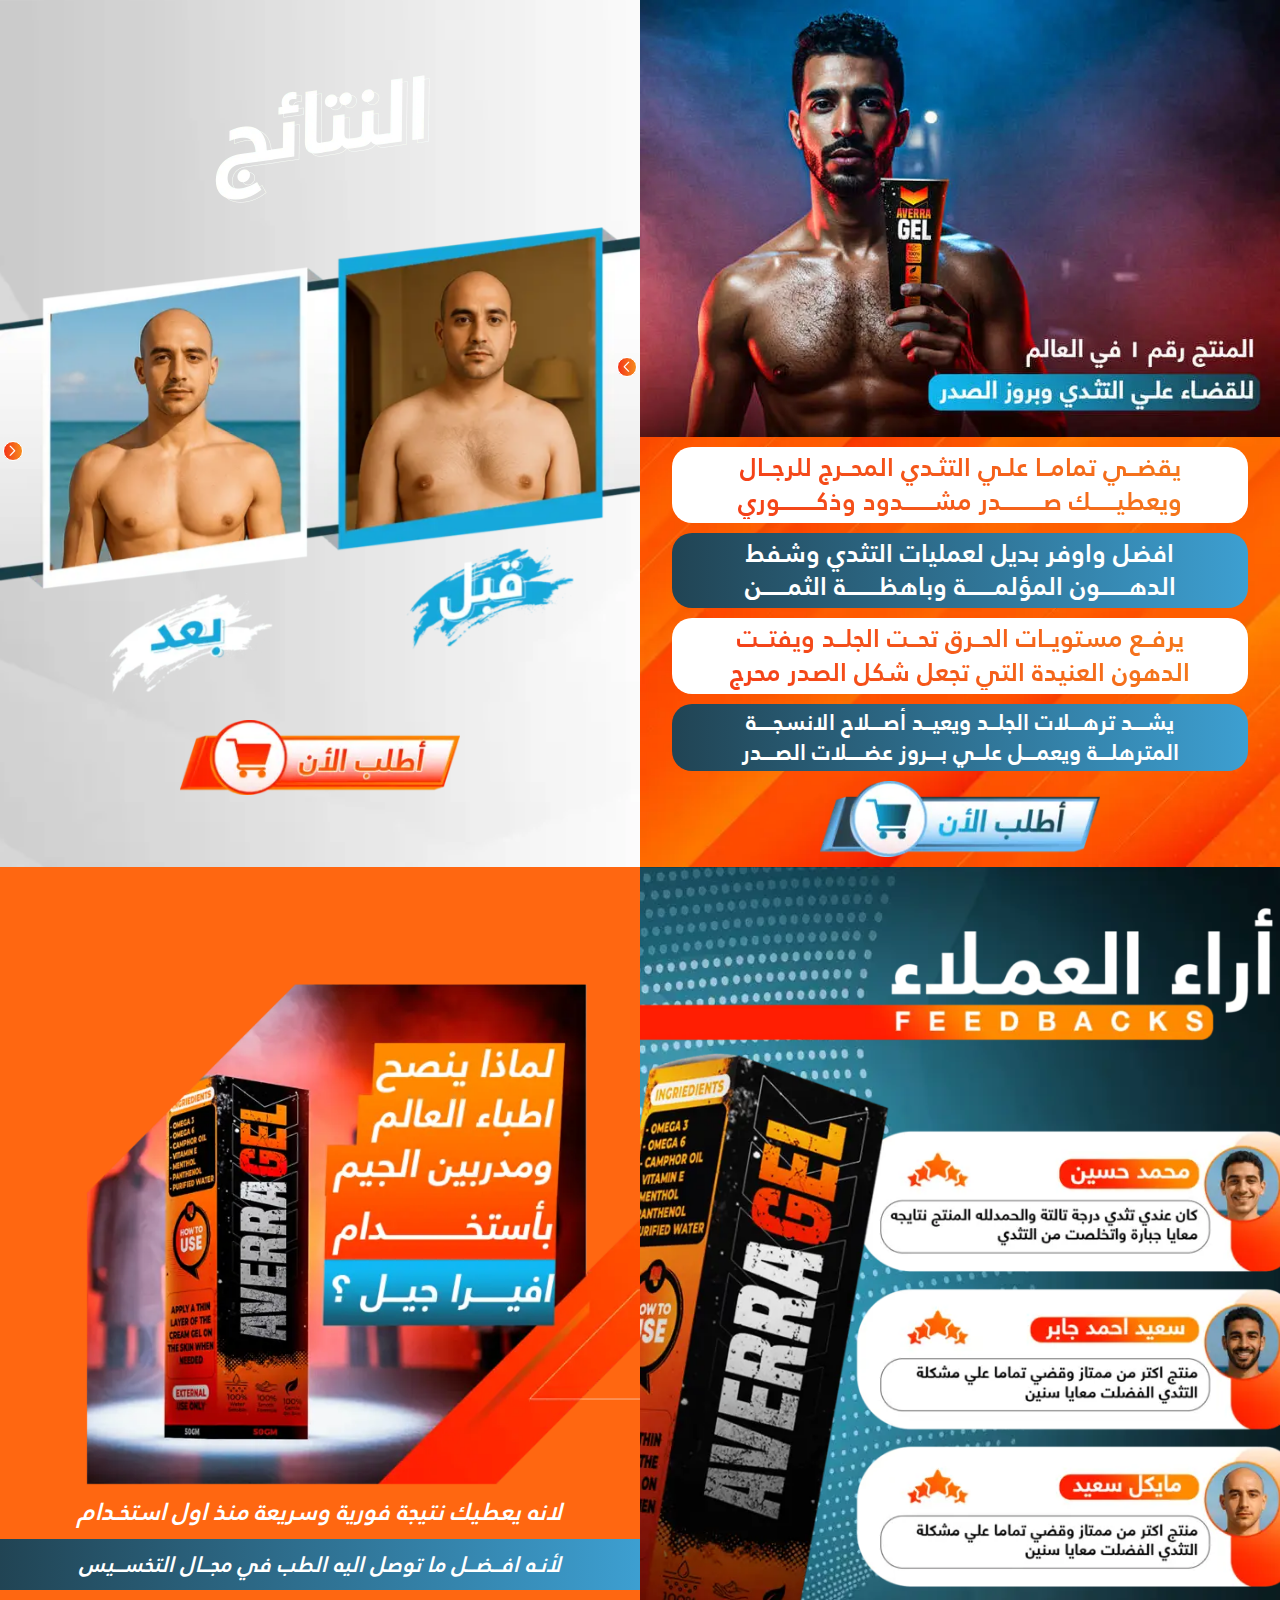
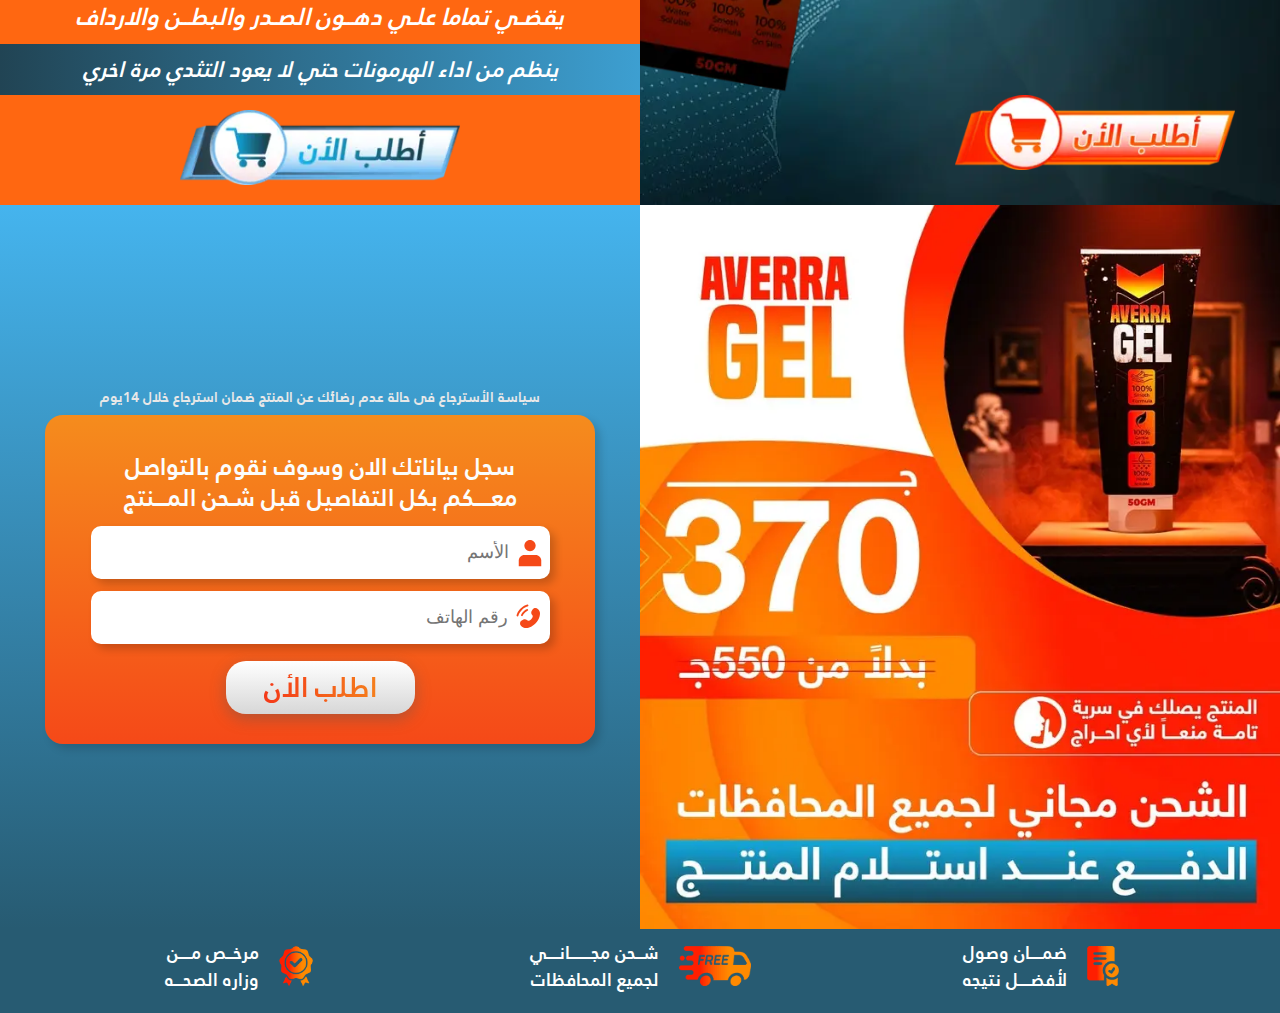
<file: index.html>
<!DOCTYPE html>
<html lang="en">
  <head>
    <meta charset="UTF-8" />
    <meta name="viewport" content="width=device-width, initial-scale=1.0" />
    <title>Averra GEL</title>

    <!-- icon -->
    <link rel="shortcut icon" href="images/icon.jpg" type="image/x-icon" />

    <!-- File CSS -->
    <link rel="stylesheet" href="css/style.css" />
    <link rel="stylesheet" href="css/swiper.css" />
  </head>

  <body>
    <div class="flex">
      <!-- hero Section -->
      <section class="hero">
        <div class="top_img">
          <img src="images/hero-img.webp" alt="" />
        </div>

        <div class="content">
          <ul>
            <li class="white">
              <p>
                يقضــي تمامــا علـي التثـدي المحــرج للرجــال
                <br />ويعطيــــــك صــــــــــدر مشـــــــدود وذكـــــــــوري
              </p>
            </li>
            <li class="orange">
              افضل واوفر بديل لعمليات التثدي وشفط
              <br />الدهـــــــون المؤلمـــــــة وباهظــــــــة الثمــــــن
            </li>

            <li class="white">
              <p>يرفــع مستويــات الحــرق تحــت الجلــد ويفتــت
                <br />الدهون العنيدة التي تجعل شكل الصدر محرج
              </p>
            </li>

            <li class="orange last">
              <p>يشـــد ترهـــلات الجلــد ويعيــد أصـــلاح الانسجــــة
                <br />المترهلـــة ويعمـــل علــي بـــروز عضــــلات الصـــدر
              </p>
            </li>
          </ul>

          <div class="btn_img">
            <a href="#submit-now"
              ><img src="images/button1.webp" alt="button"
            /></a>
          </div>
        </div>
      </section>
      <!-- End Section -->

      <section class="results">
        <div class="div">
          <img src="images/result-text.webp" alt="">
          <div class="swiper mySwiper mySwiper1">

            <div class="swiper-wrapper">
              <div class="swiper-slide"><img src="images/s1.webp" alt="" /></div>
              <div class="swiper-slide"><img src="images/s2.webp" alt="" /></div>
              <div class="swiper-slide"><img src="images/s3.webp" alt="" /></div>
            </div>

            <div class="swiper-button-next"></div>
            <div class="swiper-button-prev"></div>
          </div>

    
        </div>

        <div class="btn_img">
          <a href="#submit-now"
            ><img src="images/button2.webp" alt="button"
          /></a>
        </div>
      </section>
    </div>

    <div class="flex flex-reverse">
      <section class="doctor">
        <img src="images/img-doc.webp" alt="" />

        <div class="text">

          <h4>لانه يعطيك نتيجة فورية وسريعة منذ اول استخـدام</h4>
          <h5>لأنـه افــضــل ما توصل اليه الطب في مجــال التخســيس</h5>
          <h4>يقضـي تماما علـي دهــون الصـدر والبطــن والارداف</h4>
          <h5>ينظم من اداء الهرمونات حتي لا يعود التثدي مرة اخري</h5>



          <div class="btn_img">
            <a href="#submit-now">
              <img src="images/button1.webp" alt="button"/>
            </a>
          </div>

        </div>
      </section>



      <section class="how_work">
        <img class="img_how_work" src="images/testm.webp" alt="" />

        <div class="btn_img">
          <a href="#submit-now"
            ><img src="images/button2.webp" alt="button"
          /></a>
        </div>
      </section>
    </div>

    <section class="form_section" id="submit-now">
      <div class="price">
        <div class="img_price">
          <img src="images/top-form.webp" alt="" />
        </div>
      </div>

      <div class="container_form">
        <p class="sm-p">
          سياسة الأسترجاع فى حالة عدم رضائك عن المنتج ضمان استرجاع خلال 14يوم
        </p>

        <!-- هنا لينك شيت مونكي  -->
        <form
          id="form"
          method="POST"
          action="https://api.sheetmonkey.io/form/i2QyoSV15YwLHpBGgTXUyh"
        >
          <div class="top_form">
            <p>سجل بياناتك الان وسوف نقوم بالتواصل</p>
            <p>معــــكم بكل التفاصيل قبل شـحن المـــنتج</p>
          </div>

          <div class="input_div">
            <input
              type="text"
              name="Name"
              id="text"
              placeholder="الأسم"
              required
            />

            <svg
              viewBox="0 0 16 16"
              fill="none"
              xmlns="http://www.w3.org/2000/svg"
            >
              <g id="SVGRepo_bgCarrier" stroke-width="0"></g>
              <g
                id="SVGRepo_tracerCarrier"
                stroke-linecap="round"
                stroke-linejoin="round"
              ></g>
              <g id="SVGRepo_iconCarrier">
                <path
                  d="M8 7C9.65685 7 11 5.65685 11 4C11 2.34315 9.65685 1 8 1C6.34315 1 5 2.34315 5 4C5 5.65685 6.34315 7 8 7Z"
                  fill="#F54918"
                ></path>
                <path
                  d="M14 12C14 10.3431 12.6569 9 11 9H5C3.34315 9 2 10.3431 2 12V15H14V12Z"
                  fill="#F54918"
                ></path>
              </g>
            </svg>
          </div>

          <div class="input_div">
            <input
              type="tel"
              name="Number"
              id="password"
              maxlength="11"
              data-label="Phone"
              placeholder="رقم الهاتف"
              required
            />

            <svg
              class="icon_Phone"
              viewBox="0 0 24 24"
              fill="none"
              xmlns="http://www.w3.org/2000/svg"
              transform="matrix(-1, 0, 0, 1, 0, 0)"
            >
              <g id="SVGRepo_bgCarrier" stroke-width="0"></g>
              <g
                id="SVGRepo_tracerCarrier"
                stroke-linecap="round"
                stroke-linejoin="round"
              ></g>
              <g id="SVGRepo_iconCarrier">
                <path
                  d="M10.0376 5.31617L10.6866 6.4791C11.2723 7.52858 11.0372 8.90532 10.1147 9.8278C10.1147 9.8278 10.1147 9.8278 10.1147 9.8278C10.1146 9.82792 8.99588 10.9468 11.0245 12.9755C13.0525 15.0035 14.1714 13.8861 14.1722 13.8853C14.1722 13.8853 14.1722 13.8853 14.1722 13.8853C15.0947 12.9628 16.4714 12.7277 17.5209 13.3134L18.6838 13.9624C20.2686 14.8468 20.4557 17.0692 19.0628 18.4622C18.2258 19.2992 17.2004 19.9505 16.0669 19.9934C14.1588 20.0658 10.9183 19.5829 7.6677 16.3323C4.41713 13.0817 3.93421 9.84122 4.00655 7.93309C4.04952 6.7996 4.7008 5.77423 5.53781 4.93723C6.93076 3.54428 9.15317 3.73144 10.0376 5.31617Z"
                  fill="#F54918"
                ></path>
                <path
                  d="M13.2595 1.87983C13.3257 1.47094 13.7122 1.19357 14.1211 1.25976C14.1464 1.26461 14.2279 1.27983 14.2705 1.28933C14.3559 1.30834 14.4749 1.33759 14.6233 1.38082C14.9201 1.46726 15.3347 1.60967 15.8323 1.8378C16.8286 2.29456 18.1544 3.09356 19.5302 4.46936C20.906 5.84516 21.705 7.17097 22.1617 8.16725C22.3899 8.66487 22.5323 9.07947 22.6187 9.37625C22.6619 9.52466 22.6912 9.64369 22.7102 9.72901C22.7197 9.77168 22.7267 9.80594 22.7315 9.83125L22.7373 9.86245C22.8034 10.2713 22.5286 10.6739 22.1197 10.7401C21.712 10.8061 21.3279 10.53 21.2601 10.1231C21.258 10.1121 21.2522 10.0828 21.2461 10.0551C21.2337 9.9997 21.2124 9.91188 21.1786 9.79572C21.1109 9.56339 20.9934 9.21806 20.7982 8.79238C20.4084 7.94207 19.7074 6.76789 18.4695 5.53002C17.2317 4.29216 16.0575 3.59117 15.2072 3.20134C14.7815 3.00618 14.4362 2.88865 14.2038 2.82097C14.0877 2.78714 13.9417 2.75363 13.8863 2.7413C13.4793 2.67347 13.1935 2.28755 13.2595 1.87983Z"
                  fill="#F54918"
                ></path>
                <path
                  fill-rule="evenodd"
                  clip-rule="evenodd"
                  d="M13.4857 5.3293C13.5995 4.93102 14.0146 4.7004 14.4129 4.81419L14.2069 5.53534C14.4129 4.81419 14.4129 4.81419 14.4129 4.81419L14.4144 4.81461L14.4159 4.81505L14.4192 4.81602L14.427 4.81834L14.4468 4.8245C14.4618 4.82932 14.4807 4.8356 14.5031 4.84357C14.548 4.85951 14.6074 4.88217 14.6802 4.91337C14.8259 4.97581 15.0249 5.07223 15.2695 5.21694C15.7589 5.50662 16.4271 5.9878 17.2121 6.77277C17.9971 7.55775 18.4782 8.22593 18.7679 8.7154C18.9126 8.95991 19.009 9.15897 19.0715 9.30466C19.1027 9.37746 19.1254 9.43682 19.1413 9.48173C19.1493 9.50418 19.1555 9.52301 19.1604 9.53809L19.1665 9.55788L19.1688 9.56563L19.1698 9.56896L19.1702 9.5705C19.1702 9.5705 19.1707 9.57194 18.4495 9.77798L19.1707 9.57194C19.2845 9.97021 19.0538 10.3853 18.6556 10.4991C18.2607 10.6119 17.8492 10.3862 17.7313 9.99413L17.7276 9.98335C17.7223 9.96832 17.7113 9.93874 17.6928 9.89554C17.6558 9.8092 17.5887 9.66797 17.4771 9.47938C17.2541 9.10264 16.8514 8.53339 16.1514 7.83343C15.4515 7.13348 14.8822 6.73078 14.5055 6.50781C14.3169 6.39619 14.1757 6.32909 14.0893 6.29209C14.0461 6.27358 14.0165 6.26254 14.0015 6.25721L13.9907 6.25352C13.5987 6.13564 13.3729 5.72419 13.4857 5.3293Z"
                  fill="#F54918"
                ></path>
              </g>
            </svg>
          </div>

          <div id="error"></div>

          <input
            type="hidden"
            id="redDir"
            name="x-sheetmonkey-redirect"
            value="./thanksPage.html"
          />

          <input id="inp_City" type="hidden" name="City" value="" />

          <!-- هنا اسم المنتج  -->
          <input type="hidden" name="Product" value="Tinder" />

          <!-- هنا الكود -->
          <input type="hidden" name="Agent Code" value="m50" />


          <input id="KeyLand" type="hidden" name="KeyLand" value="" />

          <div class="div_btn">
            <button id="btnSubmit" class="btn" type="submit">
               <span>اﻃﻠب الأن</span>
            </button>
          </div>
        </form>
      </div>
    </section>

    <footer class="footer">
      <div class="boxs">
        <div class="box">
          <img src="images/icon 1.png" alt="" />
          <p>
            ضمــــان وصول<br />
            لأفضــــل نتيجه
          </p>
        </div>

        <div class="box">
          <img src="images/icon 2.png" alt="" />
          <p>
            شــحن مجـــــــانــــي<br />
            لجميع المحافظات
          </p>
        </div>

        <div class="box">
          <img src="images/icon 3.png" alt="" />
          <p>مرخــص مــــن <br />وزاره الصحـــه</p>
        </div>
      </div>
    </footer>

    <script src="js/script.js"></script>

    <script src="js/swiper.js"></script>

    <script>
      const swiper1 = new Swiper(".mySwiper1", {
        slidesPerView: 1,
        loop: true, // خليه false عشان ما يلفش لو صورة واحدة بس
        navigation: {
          nextEl: ".swiper-button-next",
          prevEl: ".swiper-button-prev",
        },
        autoplay: {
          // احذف البلوك ده لو مش عايز تشغيل تلقائي
          delay: 4000,
          disableOnInteraction: false,
        },
      });

      // إخفاء الأسهم تلقائي لو مفيش غير سلايد واحدة
      if (swiper1.slides.length <= 1) {
        document
          .querySelectorAll(".swiper-button-next, .swiper-button-prev")
          .forEach((el) => (el.style.display = "none"));
      }
    </script>


  </body>
</html>
</file>
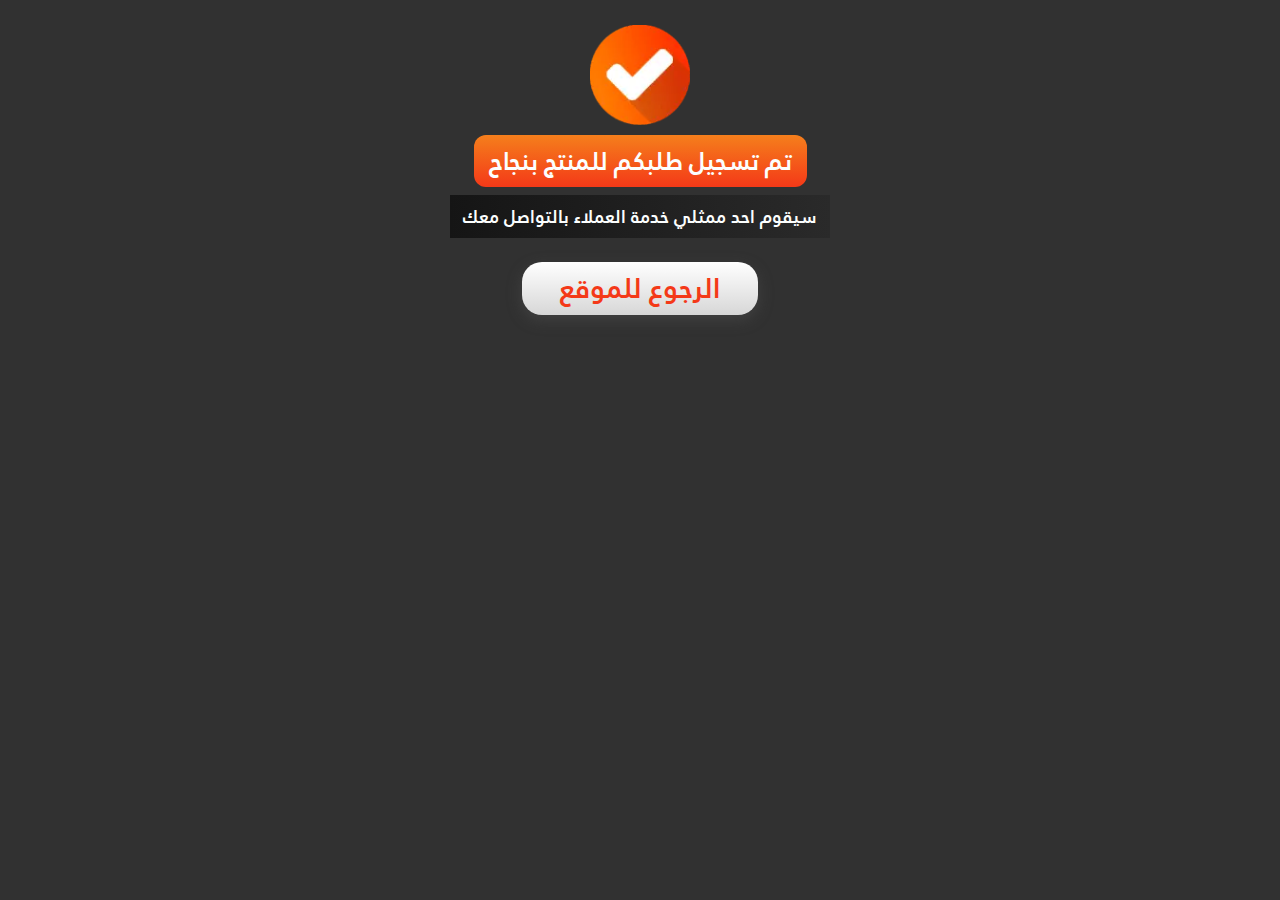
<file: thanksPage.html>
<!DOCTYPE html>
<html lang="en">
  <head>
    <meta charset="UTF-8" />
    <meta name="viewport" content="width=device-width, initial-scale=1.0" />
    <title>Averra GEL</title>

    <!-- File Css -->
    <link rel="stylesheet" href="css/style.css" />

     <link rel="shortcut icon" href="images/check.webp" type="image/x-icon" />
  </head>

  <body class="thanks_page_page">
   
    <div class="thanks_page">
        <div class="text">
            <img src="images/check.webp" alt="">
            <h3>تم تسجيل طلبكم للمنتج بنجاح</h3>
            <p>سيقوم احد ممثلي خدمة العملاء بالتواصل معك</p>
            <div class="div_btn">
              <a href="index.html" class="btn">الرجوع للموقع</a>
            </div>
        </div>
      
    </div>




  </body>
</html>
</file>
<file: css/style.css>
/* Font Files */

@font-face {
  font-family: mainFont;
  src: local("mainFont"), url("mainFont.ttf");
}


/* main css */

* {
  padding: 0;
  margin: 0;
  box-sizing: border-box;
}

html {
  scroll-behavior: smooth;
  direction: rtl;
}

body , html{
  font-family: mainFont, sans-serif;
}

a{
  text-decoration: none;
}

li{
  list-style: none;
}

img {
  width: 100%;
  display: block;
}

input, button{
  border: none;
  outline: none;
}



/* error form style */ 

#error {
  position: relative;
  top: -5px;
  color: red;
  font-size: 14px;
  width: max-content;
  margin: 0 auto;
  padding: 0 5px 3px;
  background: #fcfefe;
  border-radius: 3px;
  border: 1px solid red;
  line-height: 1.2;
  opacity: 0;
  transition: 0.2s;
}

#error.active {
  opacity: 1;
}


/* button */

.btn_img {
  width: 60%;
  margin: 0 auto;
  padding-bottom: 10px;
}

.div_btn{
  text-align: center;
}
.div_btn .btn{
  font-family: mainFont, sans-serif;
  font-size: 28px;
  padding: 1px 38px;
  color: #F43918;
  background: linear-gradient(#FFFFFF, #D7D7D7);
  border-radius: 20px;
  box-shadow: 0 5px 15px #5858586b;
  cursor: pointer;
}

.div_btn .btn span{
  background: linear-gradient(to left , #F57F1C,#F43918);
  -webkit-background-clip: text; 
  -webkit-text-fill-color: transparent;
}
@media (min-width:576px){
  .btn_img{
    width: 280px;
  }
}




/* ================== */
/* Start hero Section */

.hero .content{
  background: url(../images/bg-hero.webp);
  background-size: cover;
  background-position: bottom;
  padding-top: 10px;
  text-align: center;
}
.hero ul li{
  font-size: 5.1vw;
  line-height: 1.3;
  padding: 4px 0;
  width: 97%;
}
.hero ul li.white p{
  background: linear-gradient(to left , #F57F1C,#F43918);
  -webkit-background-clip: text; 
  -webkit-text-fill-color: transparent;
}
.hero ul li.white{
  background: #FFFFFF;
  color: #C13AE4;
  margin: 0 3% 7px auto;
  border-radius: 0 20px 20px 0;
}
.hero ul li.orange{
  background:linear-gradient(to right, #214454, #3D9FD1);
  color: #fff;
  margin: 0 auto 7px 3%;
  border-radius: 20px 0 0 20px;
}
.hero ul li.last{
  font-size: 4.7vw;
}



/* ==========  Responsive Design  ========== */
/* ==========  sm ≥ 576px  ========== */
@media (min-width:576px){
  .hero ul li.orange,
  .hero ul li.white{
    border-radius: 20px;
    margin: 0 auto 10px;
    width: 80%;
    font-size: 4vw;
  }
  .hero ul li.last{
  font-size: 3.8vw;
}
}

/* ==========  md ≥ 768px  ========== */
@media (min-width:768px){

}

/* ==========  lg ≥ 992px  ========== */
@media (min-width:992px){
.flex{
  display: flex;
}
.flexone{
  align-items: center;
}
.hero{
  width: 50%;
}
  .hero ul li.orange ,
  .hero ul li.white{
  font-size: 26px;
      width: 90%;
}
.hero ul li.last{
  font-size: 23px;
} 



}

/* ==========  xl ≥ 1200px  ========== */
@media (min-width:1200px){

}

/* End hero Section */
/* ================== */





/* ================== */
/* Start results Section */

.results{
  background: url(../images/bg-result.webp);
  background-size: cover;
  background-position: bottom;
  text-align: center;
  padding: 30px 0 0;
}

.results .swiper-button-next,
.results .swiper-button-prev{
  color: #ffffff9d;
  width: 20px;
  height: 20px;
  transform: rotate(180deg);
  border-radius: 100%;
  top: 60%;
  background: linear-gradient(to right,#F68D1D,#F43418);
  border: 1px solid #fff;
}
.results .swiper-button-prev{
  top: 33%;
  right:  0.5% !important;
}
.results .swiper-button-next{
  left: 0.5% !important;
  top: 50%;
}
.swiper-rtl .swiper-button-next:after,
.swiper-rtl .swiper-button-prev:after{
  font-size: 10px;
  color: #fff ;
  font-weight: bold;
}

.results .swiper{
  margin-bottom: 10px;
}




/* ==========  Responsive Design  ========== */
/* ==========  sm ≥ 576px  ========== */
@media (min-width:576px){

}

/* ==========  md ≥ 768px  ========== */
@media (min-width:768px){

}

/* ==========  lg ≥ 992px  ========== */
@media (min-width:992px){
.results{
  width: 50%;
  display: flex;
  flex-direction: column;
  justify-content: center;
  padding: 30px 0;
}

}

/* ==========  xl ≥ 1200px  ========== */
@media (min-width:1200px){

}
/* End results Section */
/* ================== */







/* ================== */
/* Start doctor Section */

.doctor{
  position: relative;
   background: url(../images/bg-doctor.webp) center/cover;
}

.doctor .text{
  text-align: center;
  padding-bottom: 10px;
}

.doctor .text h4{
  color: #fff;
  font-style: italic;
  font-size: 4.1vw;
  padding: 5px 0;
}
.doctor .text h5{
    background:linear-gradient(to right, #214454, #3D9FD1);
  color: #fff;
  font-size: 3.8vw;
  font-style: italic;
  padding: 4px 0 6px;
}
.doctor .btn_img{
  margin-top: 15px;
}



/* ==========  Responsive Design  ========== */
/* ==========  sm ≥ 576px  ========== */
@media (min-width:576px){

}

/* ==========  lg ≥ 992px  ========== */
@media (min-width:992px){
  .flex-reverse{
    flex-direction: row-reverse;
  }
  .doctor{
    width: 50%;
    background: #FF6711;

  }
  .doctor .text{
    top: 40vw;
  }

  .doctor .text h4{
    font-size: 24px;
  }
  .doctor .text h5{
    font-size: 22px;
  }


}

/* ==========  xl ≥ 1200px  ========== */
@media (min-width:1300px){

    .doctor .text{
    top: 42vw;
  }
}

/* End doctor Section */
/* ================== */








/* ================== */
/* Start how_work Section */

.how_work{
  position: relative;
    background: url(../images/bgtestm.webp) center/cover;

}


.how_work .btn_img{
  position: absolute;
  bottom: 10px;
  right: 7%;
 
}



/* ==========  Responsive Design  ========== */
/* ==========  sm ≥ 576px  ========== */
@media (min-width:576px){
.how_work .btn_img{
  bottom: 25px;
}
}


/* ==========  lg ≥ 992px  ========== */
@media (min-width:992px){
  .how_work{
    width: 50%;
  }
  .img_how_work{
    height: 100%;
    width: 100%;
    object-fit: cover;
  }

}

/* ==========  xl ≥ 1200px  ========== */
@media (min-width:1200px){

}


/* End how_work Section */
/* ================== */






/* ================== */
/* Start form_section Section */


/* top form section */


/* form */

.form_section .container_form{
  background: linear-gradient(#45B4EE,#275B72);
  padding-bottom: 10px;
}

.form_section .sm-p {
  font-size: 2.4vw;
  text-align: center;
  line-height: 1.5;
  color: #e8e8e8;
  padding: 7px 0;
}


.form_section form{
  background: linear-gradient(#F58C1D,#F54918);
  text-align: center;
  width: 95%;
  margin: 0 auto ;
  border-radius: 18px;
  box-shadow: 5px 5px 8px #00000027;
  padding-bottom: 15px;
}
.form_section .top_form{
  padding: 12px 0;
}
.form_section .top_form p{
  font-size: 5vw;
  line-height: 1.3;
  color: #fbfdfd;
}
.form_section form .input_div{
  position: relative;
  width: 95%;
  margin: 0 auto;
  margin-bottom: 12px;
  }

.form_section form .input_div svg{
  position: absolute;
  width: 30px;
  top: 50%;
  right: 5px;
  transform: translateY(-50%);
  color: #B21EB6;
}

.form_section form .input_div .icon_Phone{
  transform:translateY(-50%) scaleX(-1);
}


.form_section form input{
  width: 100%;
  padding: 15px 40px 15px 10px;
  font-size: 18px;
  box-shadow: 5px 5px 8px #00000031;
  text-align: right;
  font-family: sans-serif;
  border-radius: 10px;
  border: 1px solid transparent;
  transition: 0.3s ease-in;
}
.form_section form input:focus {
  border-color: #68E03E;
}


/* ==========  Responsive Design  ========== */
/* ==========  sm ≥ 576px  ========== */
@media (min-width:576px){
.form_section .sm-p{
  font-size: 2.5vw;
}
.form_section .top_form p{
  font-size: 4.8vw;
}
.form_section form .input_div{
  width: 90%;
}
.form_section .top_form p{
  font-size: 4.2vw;
}
.form_section form{
  width: 85%;
}
}



/* ==========  lg ≥ 992px  ========== */
@media (min-width:992px){
.form_section{
  display: flex;
}
.form_section .price{
  width: 50%;
}

.form_section .container_form{
  width: 50%;
  display: flex;
  justify-content: center;
  align-items: center;
  flex-direction: column;
}
.form_section form{
  width: 90%;
}

.form_section .sm-p{
  font-size: 13.5px;
}
.form_section .top_form p{
  font-size: 24px;
}

}

/* ==========  xl ≥ 1200px  ========== */
@media (min-width:1200px){
.form_section form{
  width: 80%;
  padding: 25px 20px 30px;
  min-width: 550px;
}
}

/* End form_section Section */
/* ================== */






/* ================== */
/* Start footer Section */

.footer{
  background: #275B72;
  padding-top: 10px;
  padding-bottom: 20px;
}
.footer .boxs {
  display: flex;
  align-items: center;
  justify-content: space-between;
  width: 94%;
  margin: 0 auto;
  
}

.footer .boxs .box {
  display: flex;
  justify-content: center;
  align-items: center;
  gap: 7px;
  width: 33.3%;
}

.footer .boxs .box img {
  height: 24px;
  width: auto;
}

.footer .boxs .box p {
  font-size: 2.4vw;
  line-height: 1.5;
  color: #fff;
}

/* ==========  Responsive Design  ========== */
/* ==========  sm ≥ 576px  ========== */
@media (min-width:576px){
.footer .boxs .box img{
  height: 28px;
}
}

/* ==========  lg ≥ 992px  ========== */
@media (min-width:992px){
  .footer .boxs .box{
    gap: 20px;
  }
.footer .boxs .box img{
  height: 40px;
}
.footer .boxs .box p{
  font-size: 18px;
}

}

/* End footer Section */
/* ================== */










/* ================== */
/* Start Thanks Page Section */


body.thanks_page_page {
  background: url(../images/thanks.webp) center/cover;
  min-height: 100vh;
}

.thanks_page {
  text-align: center;
  padding-top: 25px;
}

.thanks_page h3 {
  font-size: 20px;
  color: #fcfefe;
  background: linear-gradient( #F57F1C,#F43918);
  width: max-content;
  margin: 0 auto;
  border-radius: 12px;
  padding: 3px 15px;
}

.thanks_page p {
  font-size: 13px;
  color: #fcfefe;
   background: linear-gradient(to left,#2A2A2A ,#151515 );
  width: max-content;
  margin: 0 auto 15px;
  border-radius: 0px;
  padding: 5px 13px;
  }

.thanks_page .text img {
  width: 70px;
  margin: 0 auto 10px;
}

/* ==========  Responsive Design  ========== */


@media (min-width: 576px) {
  body.thanks_page_page {
    background: #313131;
    min-height: 100vh;
  }
}

@media (min-width: 992px) {
  .thanks_page p {
    font-size: 18px;
    margin-bottom: 25px;
  }

  .thanks_page h3 {
    font-size: 25px;
    margin: 0px auto 8px;
  }

  .thanks_page .text img {
    width: 100px;
  }
}




/* End Thanks Page Section */
/* ================== */
</file>
